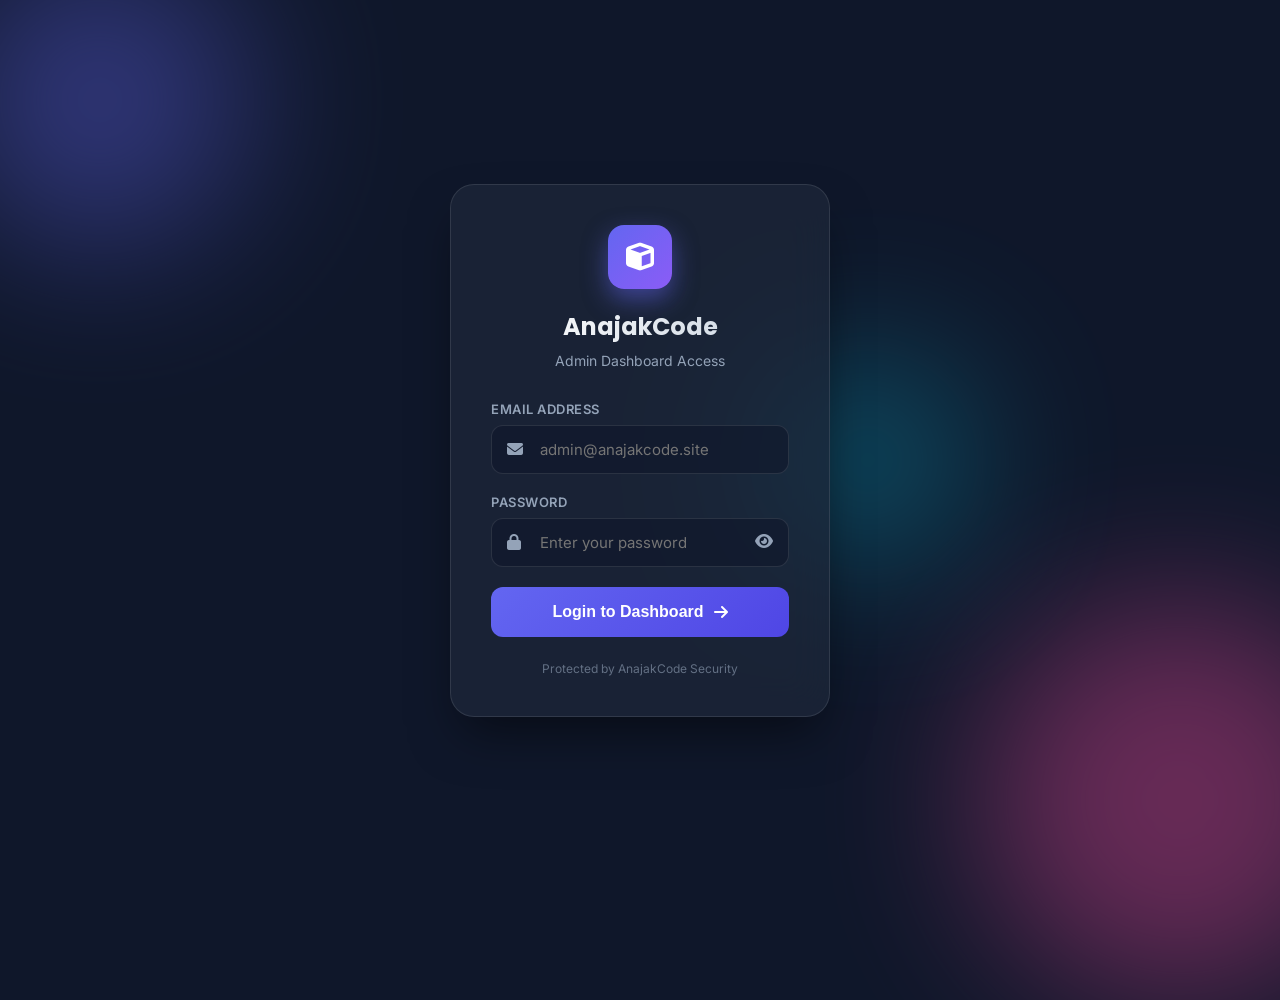
<file: login/index.html>
<!DOCTYPE html>
<html lang="en">
<head>
    <meta charset="UTF-8">
    <meta name="viewport" content="width=device-width, initial-scale=1.0">
    <title>Admin Login - AnajakCode</title>
    <link href="https://fonts.googleapis.com/css2?family=Inter:wght@300;400;500;600;700&family=Poppins:wght@500;600;700&display=swap" rel="stylesheet">
    <link rel="stylesheet" href="https://cdnjs.cloudflare.com/ajax/libs/font-awesome/6.4.0/css/all.min.css">
    <link rel="stylesheet" href="style.css"> <!-- ✅ Relative Path -->
</head>
<body>
    <div class="bg-shape shape-1"></div>
    <div class="bg-shape shape-2"></div>
    <div class="bg-shape shape-3"></div>

    <div class="login-container">
        <div class="login-card">
            <div class="login-header">
                <div class="logo-icon"><i class="fas fa-cube"></i></div>
                <h2>AnajakCode</h2>
                <p>Admin Dashboard Access</p>
            </div>

            <form id="login-form" onsubmit="handleLogin(event)">
                <div class="input-group">
                    <label for="email">Email Address</label>
                    <div class="input-wrapper">
                        <i class="fas fa-envelope"></i>
                        <input type="email" id="email" placeholder="admin@anajakcode.site" required>
                    </div>
                </div>

                <div class="input-group">
                    <label for="password">Password</label>
                    <div class="input-wrapper">
                        <i class="fas fa-lock"></i>
                        <input type="password" id="password" placeholder="Enter your password" required>
                        <button type="button" class="toggle-password" onclick="togglePassword()">
                            <i class="fas fa-eye" id="eye-icon"></i>
                        </button>
                    </div>
                </div>

                <button type="submit" class="btn-login" id="login-btn">
                    <span>Login to Dashboard</span>
                    <i class="fas fa-arrow-right"></i>
                </button>
            </form>

            <div class="login-footer">
                <p>Protected by AnajakCode Security</p>
            </div>
        </div>
    </div>

    <div id="toast-container" class="toast-container"></div>
    <script src="script.js"></script> <!-- ✅ Relative Path -->
</body>
</html>
</file>
<file: login/style.css>
:root {
    --primary: #6366f1;
    --primary-dark: #4f46e5;
    --primary-glow: rgba(99, 102, 241, 0.5);
    --bg-dark: #0f172a;
    --bg-surface: rgba(30, 41, 59, 0.7);
    --text-main: #f8fafc;
    --text-muted: #94a3b8;
    --border: rgba(255, 255, 255, 0.1);
    --danger: #ef4444;
}

* { margin: 0; padding: 0; box-sizing: border-box; }

body {
    font-family: 'Inter', sans-serif;
    background: var(--bg-dark);
    color: var(--text-main);
    height: 100vh;
    display: flex;
    align-items: center;
    justify-content: center;
    overflow: hidden;
    position: relative;
}

.bg-shape {
    position: absolute;
    border-radius: 50%;
    filter: blur(80px);
    opacity: 0.4;
    z-index: -1;
    animation: float 10s infinite ease-in-out;
}

.shape-1 { width: 300px; height: 300px; background: var(--primary); top: -50px; left: -50px; }
.shape-2 { width: 400px; height: 400px; background: #ec4899; bottom: -100px; right: -100px; animation-delay: 2s; }
.shape-3 { width: 200px; height: 200px; background: #06b6d4; top: 40%; left: 60%; animation-delay: 4s; }

@keyframes float { 0%, 100% { transform: translate(0, 0); } 50% { transform: translate(20px, -20px); } }

.login-container { width: 100%; max-width: 420px; padding: 20px; z-index: 10; }

.login-card {
    background: var(--bg-surface);
    backdrop-filter: blur(20px);
    -webkit-backdrop-filter: blur(20px);
    border: 1px solid var(--border);
    border-radius: 24px;
    padding: 40px;
    box-shadow: 0 25px 50px -12px rgba(0, 0, 0, 0.5);
    animation: slideUp 0.6s cubic-bezier(0.16, 1, 0.3, 1);
}

@keyframes slideUp { from { opacity: 0; transform: translateY(40px); } to { opacity: 1; transform: translateY(0); } }

.login-header { text-align: center; margin-bottom: 32px; }

.logo-icon {
    width: 64px; height: 64px;
    background: linear-gradient(135deg, var(--primary), #8b5cf6);
    border-radius: 16px;
    display: flex; align-items: center; justify-content: center;
    margin: 0 auto 20px; font-size: 28px; color: white;
    box-shadow: 0 10px 25px var(--primary-glow);
}

.login-header h2 {
    font-family: 'Poppins', sans-serif; font-size: 24px; font-weight: 700; margin-bottom: 8px;
    background: linear-gradient(to right, #fff, #cbd5e1);
    -webkit-background-clip: text; -webkit-text-fill-color: transparent;
}

.login-header p { color: var(--text-muted); font-size: 14px; }

.input-group { margin-bottom: 20px; }
.input-group label { display: block; margin-bottom: 8px; font-size: 13px; font-weight: 600; color: var(--text-muted); text-transform: uppercase; letter-spacing: 0.5px; }

.input-wrapper { position: relative; display: flex; align-items: center; }
.input-wrapper i.fa-envelope, .input-wrapper i.fa-lock { position: absolute; left: 16px; color: var(--text-muted); transition: color 0.3s; }

.input-wrapper input {
    width: 100%; padding: 14px 16px 14px 48px;
    background: rgba(15, 23, 42, 0.6);
    border: 1px solid var(--border);
    border-radius: 12px; color: white; font-size: 15px;
    font-family: 'Inter', sans-serif; transition: all 0.3s;
}

.input-wrapper input:focus {
    outline: none; border-color: var(--primary);
    background: rgba(15, 23, 42, 0.8);
    box-shadow: 0 0 0 4px rgba(99, 102, 241, 0.1);
}

.input-wrapper input:focus + i, .input-wrapper:focus-within i { color: var(--primary); }

.toggle-password {
    position: absolute; right: 16px; background: none; border: none;
    color: var(--text-muted); cursor: pointer; padding: 0; font-size: 16px;
}

.btn-login {
    width: 100%; padding: 16px;
    background: linear-gradient(135deg, var(--primary), var(--primary-dark));
    color: white; border: none; border-radius: 12px;
    font-size: 16px; font-weight: 600; cursor: pointer;
    display: flex; align-items: center; justify-content: center; gap: 10px;
    transition: all 0.3s; margin-top: 10px; position: relative; overflow: hidden;
}

.btn-login:hover { transform: translateY(-2px); box-shadow: 0 10px 25px var(--primary-glow); }

.btn-login.loading { pointer-events: none; opacity: 0.8; }
.btn-login.loading span { display: none; }
.btn-login.loading::after {
    content: ''; width: 20px; height: 20px;
    border: 2px solid rgba(255,255,255,0.3); border-top-color: white;
    border-radius: 50%; animation: spin 0.8s linear infinite;
}

@keyframes spin { to { transform: rotate(360deg); } }

.login-footer { text-align: center; margin-top: 24px; font-size: 12px; color: var(--text-muted); opacity: 0.6; }

.toast-container { position: fixed; top: 20px; right: 20px; z-index: 9999; }
.toast {
    padding: 14px 20px; background: var(--bg-surface);
    border: 1px solid var(--border); border-radius: 10px;
    box-shadow: 0 10px 30px rgba(0, 0, 0, 0.3);
    margin-bottom: 10px; display: flex; align-items: center; gap: 12px;
    min-width: 280px; animation: slideIn 0.3s ease;
    backdrop-filter: blur(10px); color: white;
}
.toast-error { border-left: 4px solid var(--danger); }
.toast-success { border-left: 4px solid #10b981; }
@keyframes slideIn { from { transform: translateX(100%); opacity: 0; } to { transform: translateX(0); opacity: 1; } }

@media (max-width: 480px) {
    .login-card { padding: 30px 20px; }
    .shape-1, .shape-2, .shape-3 { opacity: 0.2; }
}
</file>
